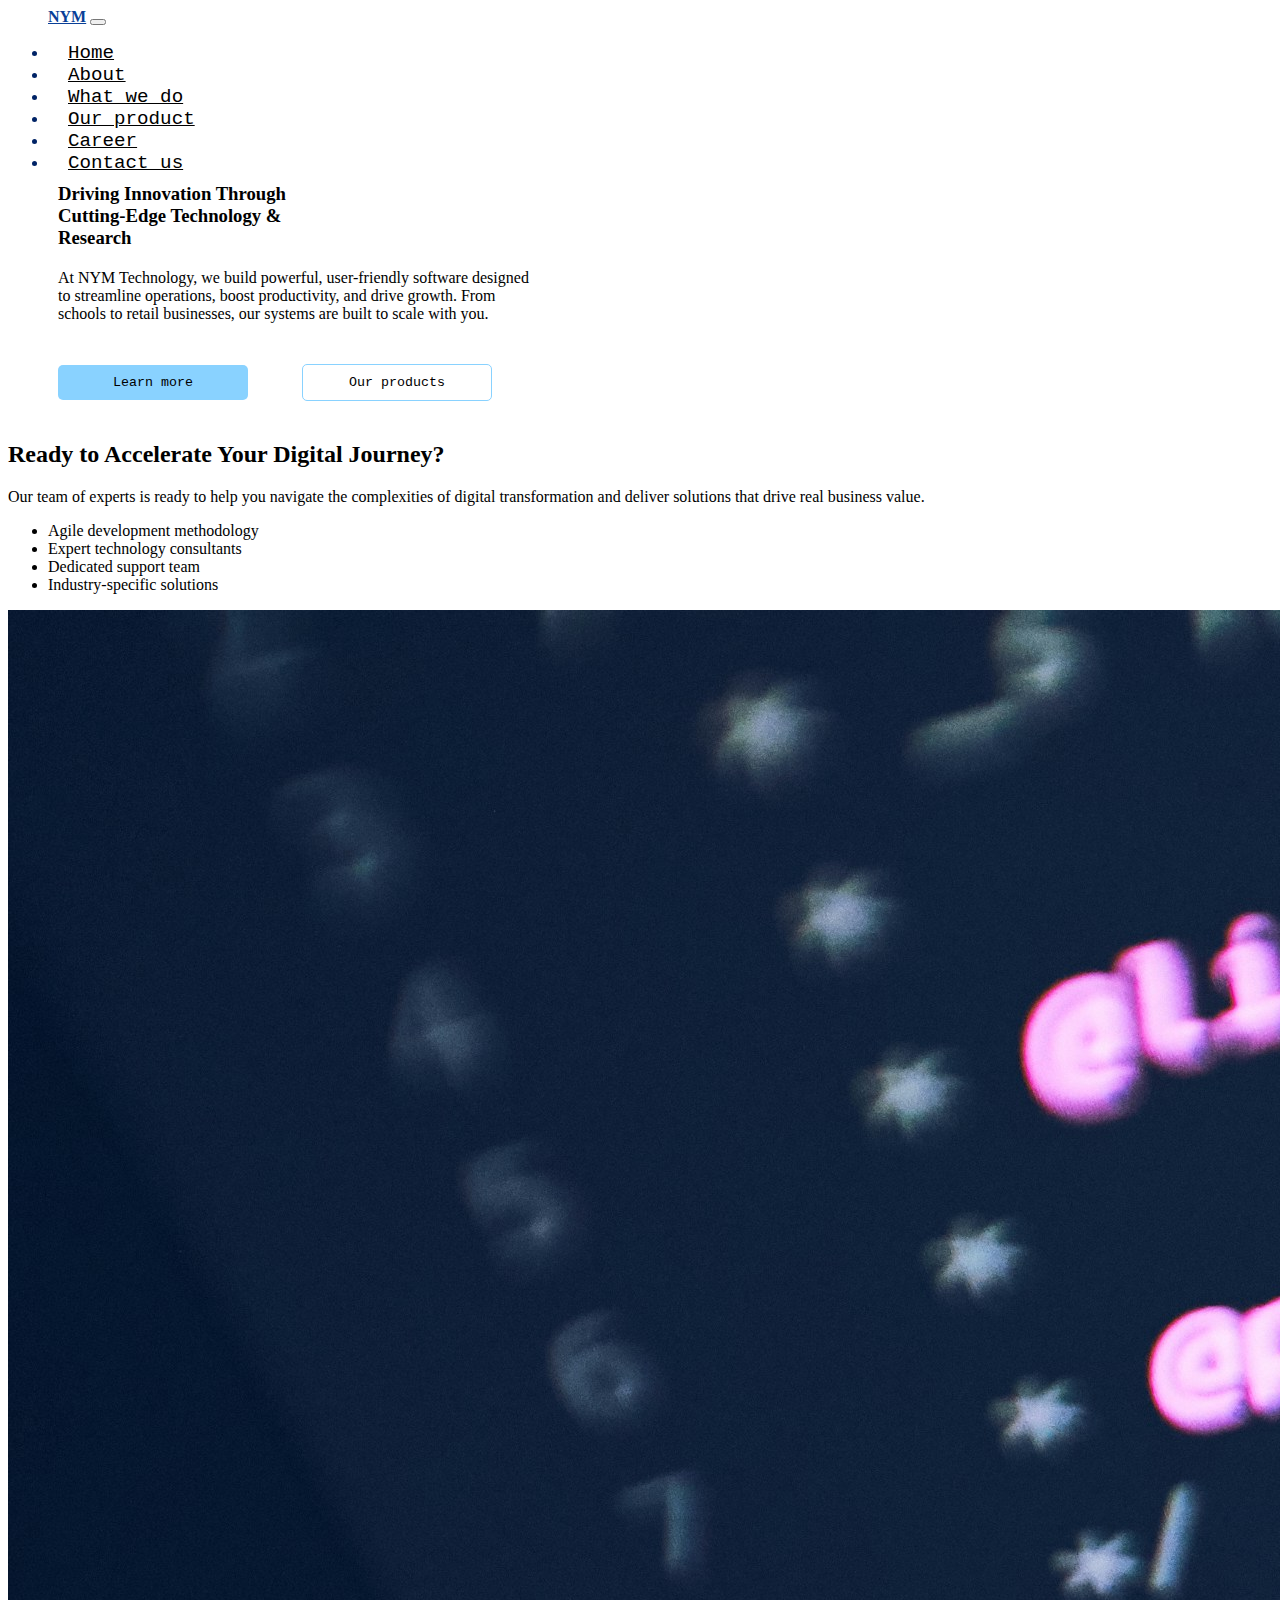
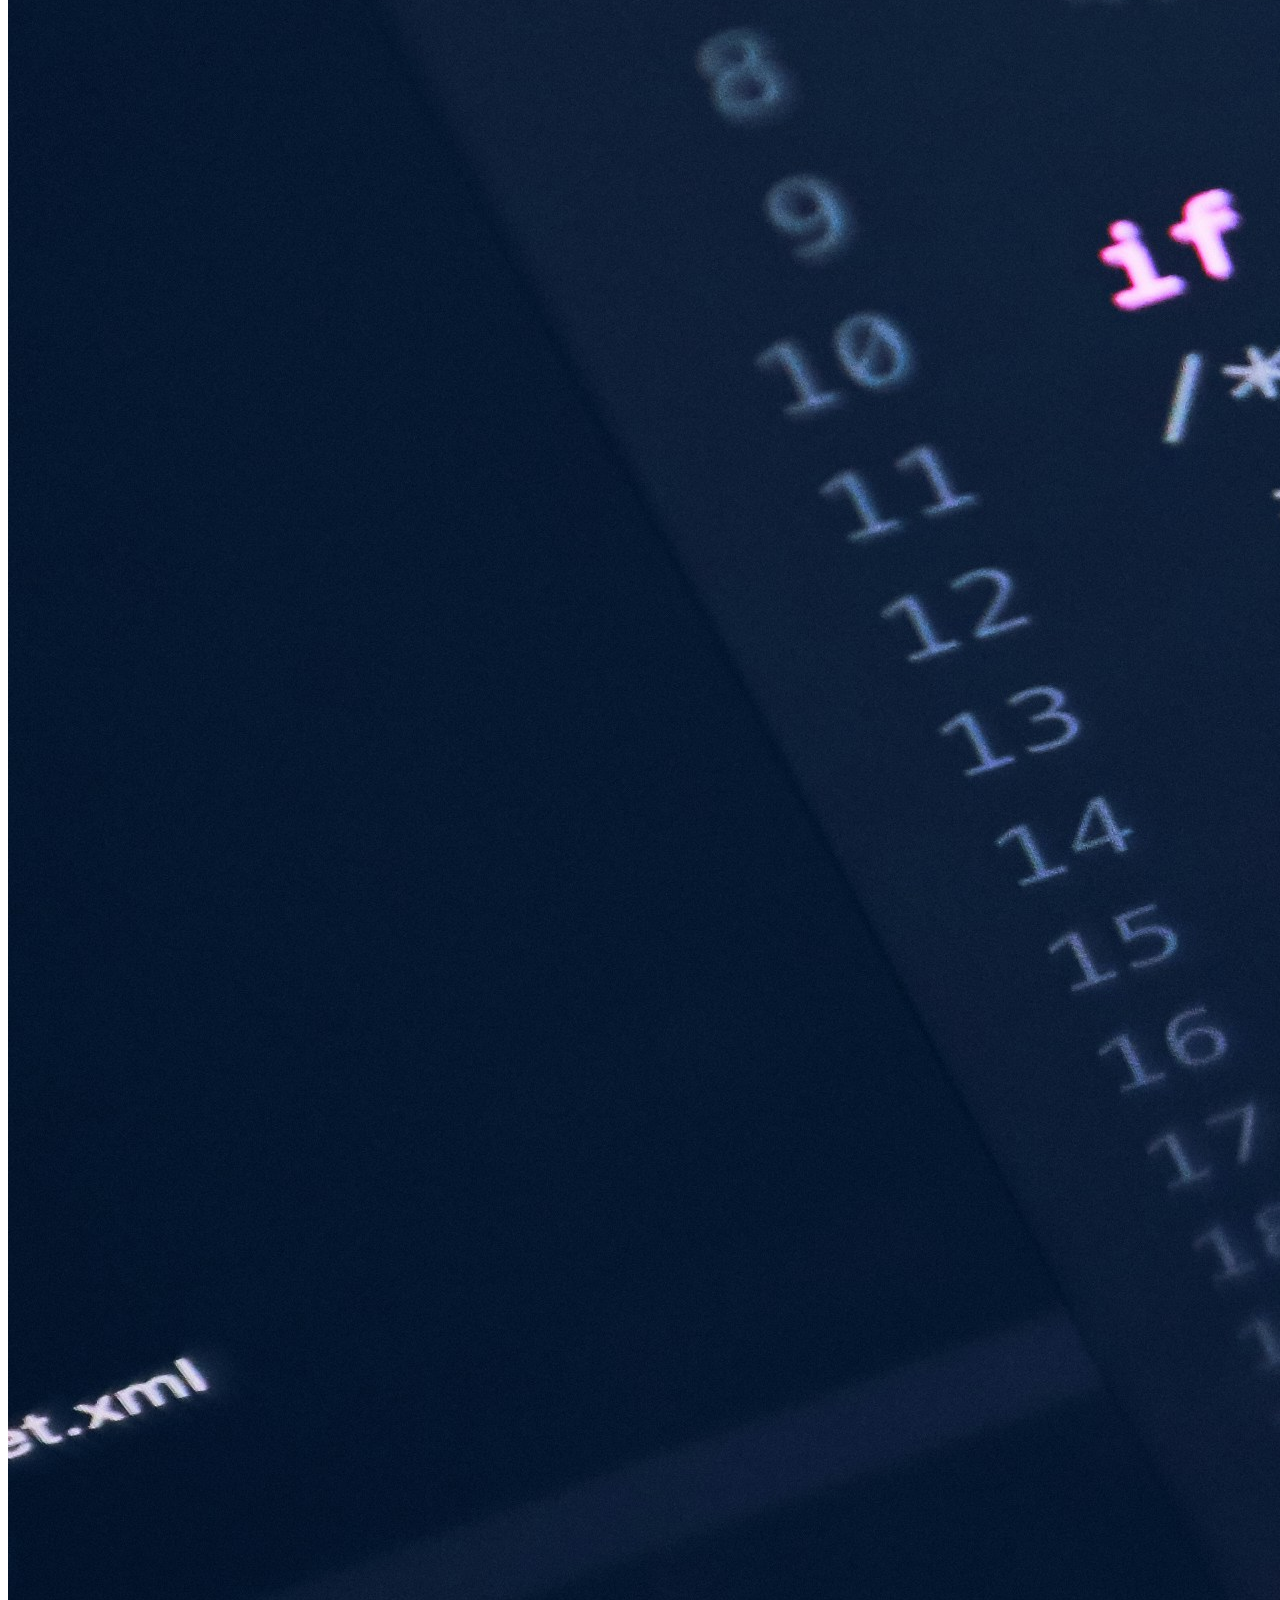
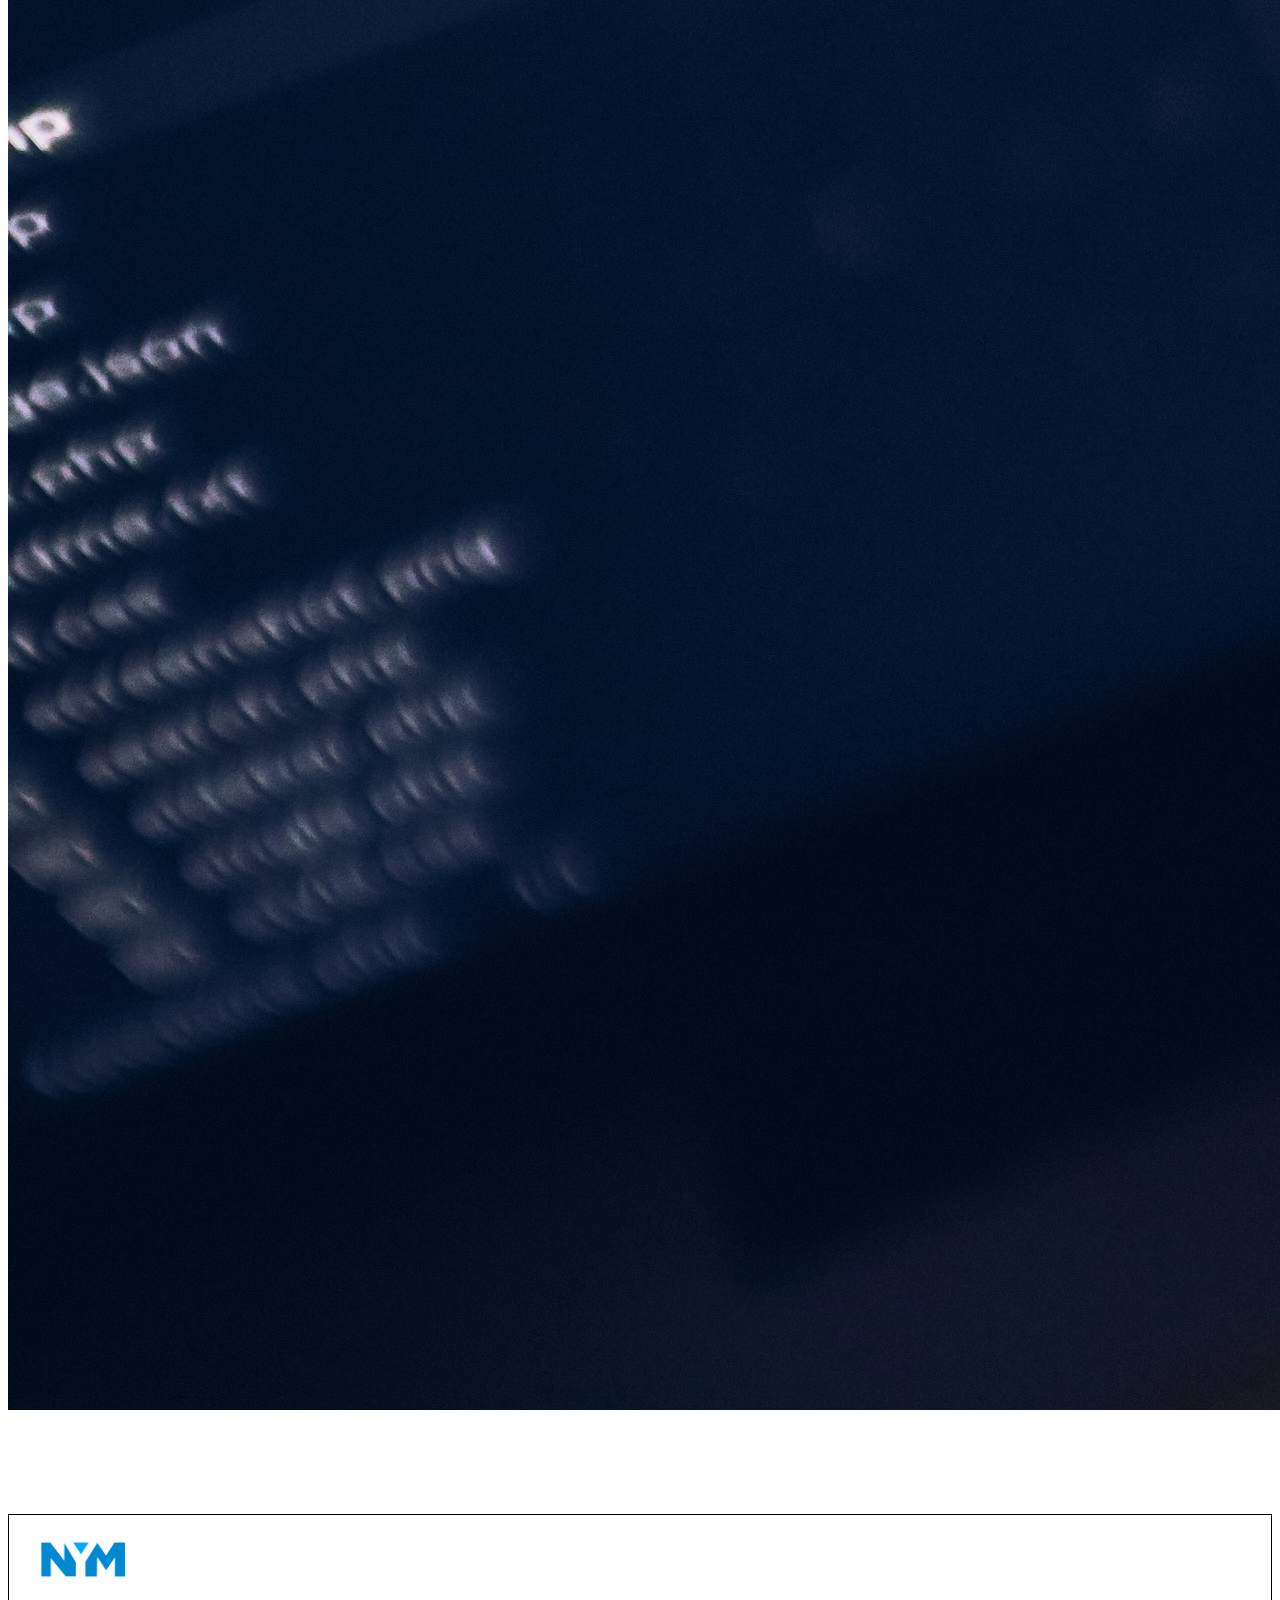
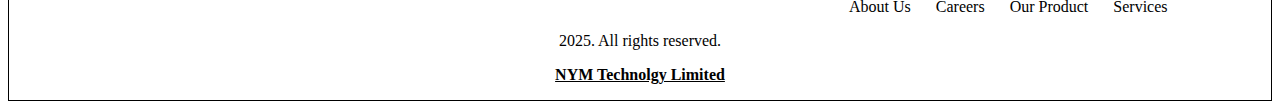
<file: index.html>
<!DOCTYPE html>
<html lang="en">
<head>
    <meta charset="UTF-8">
    <meta name="viewport" content="width=device-width, initial-scale=1.0">
    <title>Document</title>
    <link href="https://cdn.jsdelivr.net/npm/bootstrap@5.3.8/dist/css/bootstrap.min.css" rel="stylesheet" integrity="sha384-sRIl4kxILFvY47J16cr9ZwB07vP4J8+LH7qKQnuqkuIAvNWLzeN8tE5YBujZqJLB" crossorigin="anonymous">
    <link rel="stylesheet" href="style.css">
    
</head>
<body>
    
    <nav class="navbar navbar-expand-lg navbar-dark custom-nav" >
  <div class="container-fluid">
    <a class="navbar-brand" href="#" style="color: #093f97;"><strong>NYM</strong></a>
    <button class="navbar-toggler" type="button" data-bs-toggle="collapse" data-bs-target="#nav">
      <span class="navbar-toggler-icon"></span>
    </button>

 

    <div class="collapse navbar-collapse" id="nav">
      <ul class="navbar-nav ms-auto">
        <li class="nav-item"><a class="nav-link" href="index.html">Home</a></li>
        <li class="nav-item"><a class="nav-link" href="about.html">About</a></li>
        <li class="nav-item"><a class="nav-link" href="#">What we do</a></li>
        <li class="nav-item"><a class="nav-link" href="product.html">Our product</a></li>
        <li class="nav-item"><a class="nav-link" href="#">Career</a></li>
        <li class="nav-item"><a class="nav-link" href="#">Contact us</a></li>
        
      </ul>
    </div>
  </div>
</nav>

<h3 class="custom-hero">
    Driving Innovation Through<br>
    Cutting-Edge Technology & <br> Research
</h3>

<p class="custom-hero2">
    At NYM Technology, we build powerful, user-friendly software designed <br>
    to streamline operations, boost productivity, and drive growth. From<br>
   schools to retail businesses, our systems are built to scale with you.
</p>

<button class="custom-btn2">
    Learn more
</button>

<button class="custom-btn3">
    Our products
</button>

<div id="carouselExampleAutoplaying" class="carousel slide" data-bs-ride="carousel">
  <div class="carousel-inner">
    <div class="carousel-item active">
      <img src="altumcode-PNbDkQ2DDgM-unsplash.jpg" class="img-fluid" alt="...">
    </div>
    <div class="carousel-item">
      <img src="kevin-ku-w7ZyuGYNpRQ-unsplash.jpg" class="img-fluid" alt="...">
    </div>
    <div class="carousel-item">
     <img src="niclas-illg-FJ5e_2f96h4-unsplash.jpg" class="img-fluid" alt="...">
    </div>
  </div>
 
</div>


<section class="digital-journey">
  <div class="journey-container">
    
    <div class="journey-text">
      <h2>Ready to Accelerate Your Digital Journey?</h2>

      <p>
        Our team of experts is ready to help you navigate the complexities of 
        digital transformation and deliver solutions that drive real business value.
      </p>

      <ul class="journey-list">
        <li>Agile development methodology</li>
        <li>Expert technology consultants</li>
        <li>Dedicated support team</li>
        <li>Industry-specific solutions</li>
      </ul>
    </div>

    <div class="journey-image">
      <img src="luca-bravo-XJXWbfSo2f0-unsplash.jpg" alt="">
    </div>

  </div>
</section>



<footer style="border: 1px solid black; margin-top: 100px; color: black;">
    <img src="nym.d83cc42e0a8824f70dbf.png" alt="" style="width: 7%; height: 7%; margin-left: 30px; margin-top: 25px;">

    <ul style="display: flex; text-align: center; gap: 25px; list-style: none; margin-left: 800px; ">
        <li>About Us</li>
        <li>Careers</li>
        <li>Our Product</li>
        <li>Services</li>
    </ul>

    <p style="text-align: center; margin-bottom: 5px; font-family: 'Times New Roman';">2025. All rights reserved.</p>

<p style="font-family: times new roman; text-align: center; text-decoration: underline;"><strong>
    NYM Technolgy Limited
</strong></p>

</footer>
    
     
<script src="https://cdn.jsdelivr.net/npm/bootstrap@5.3.2/dist/js/bootstrap.bundle.min.js"></script>
</body>
</html>
</file>
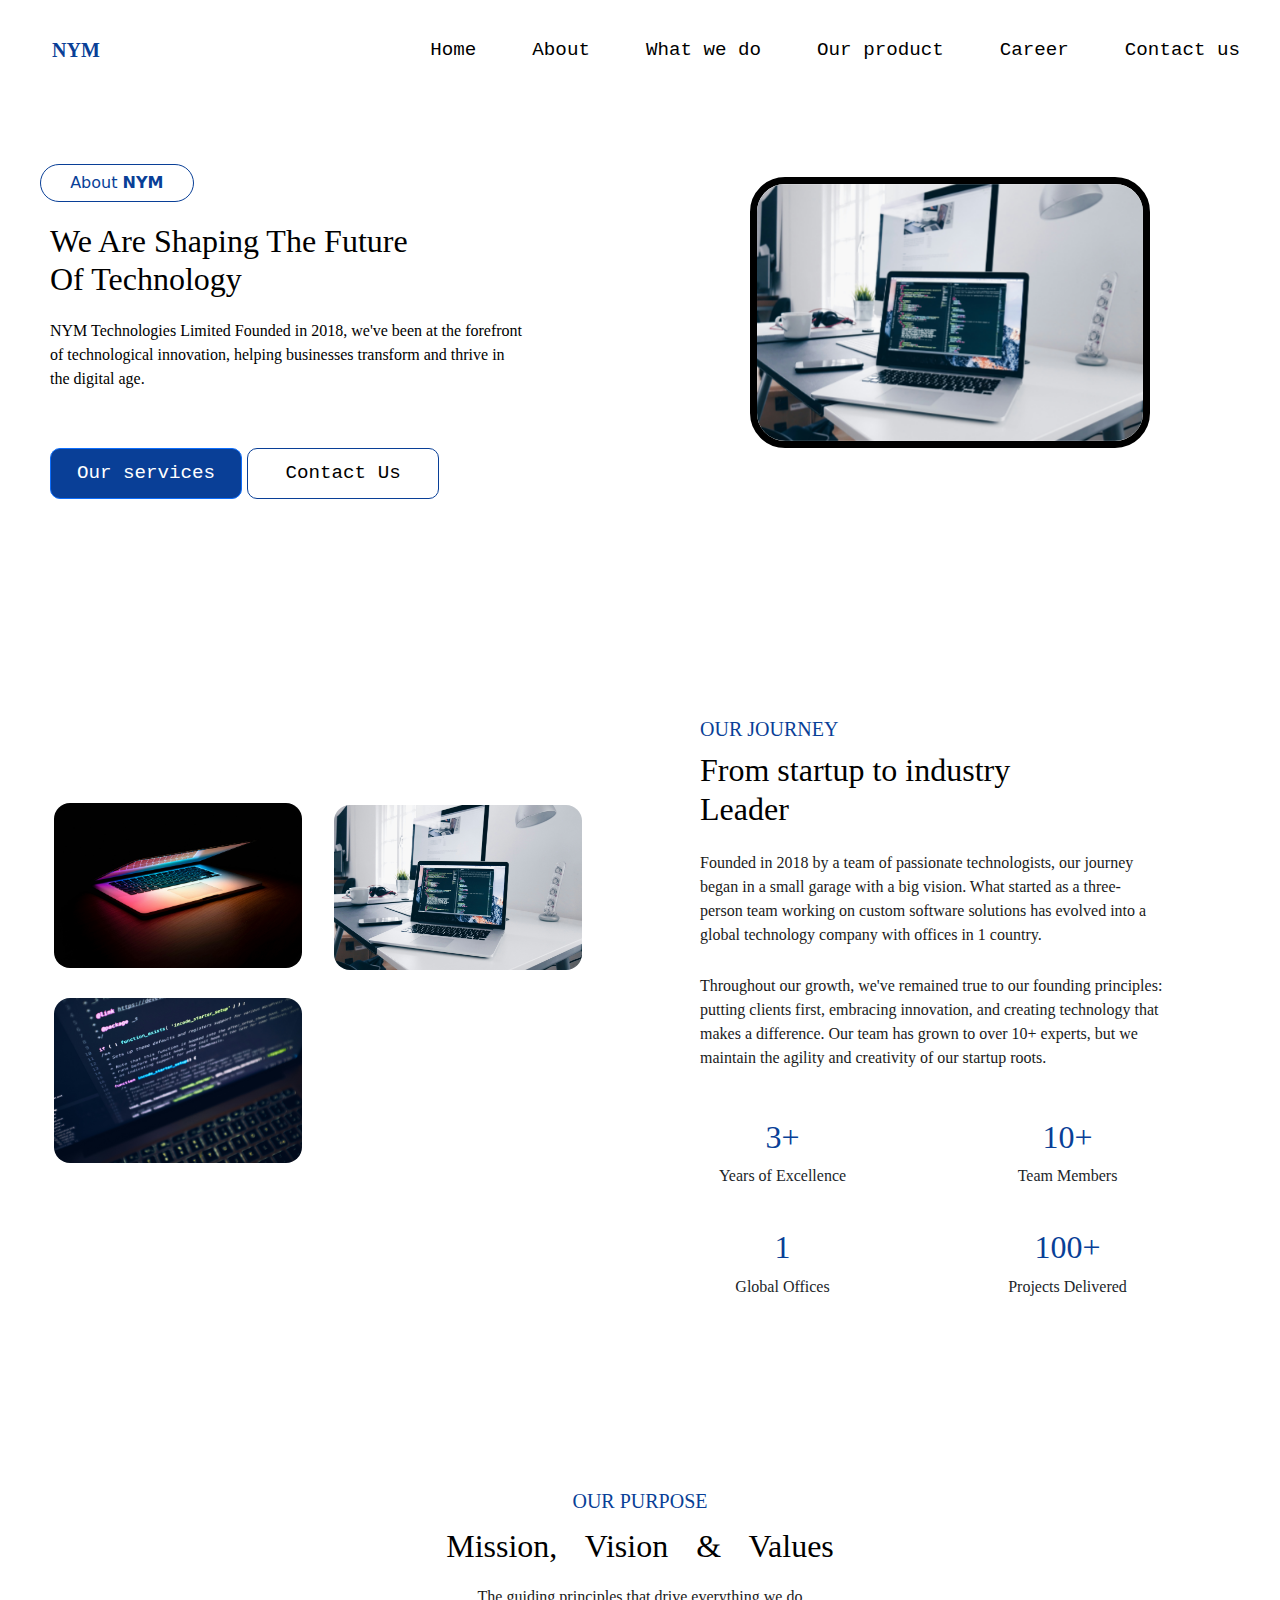
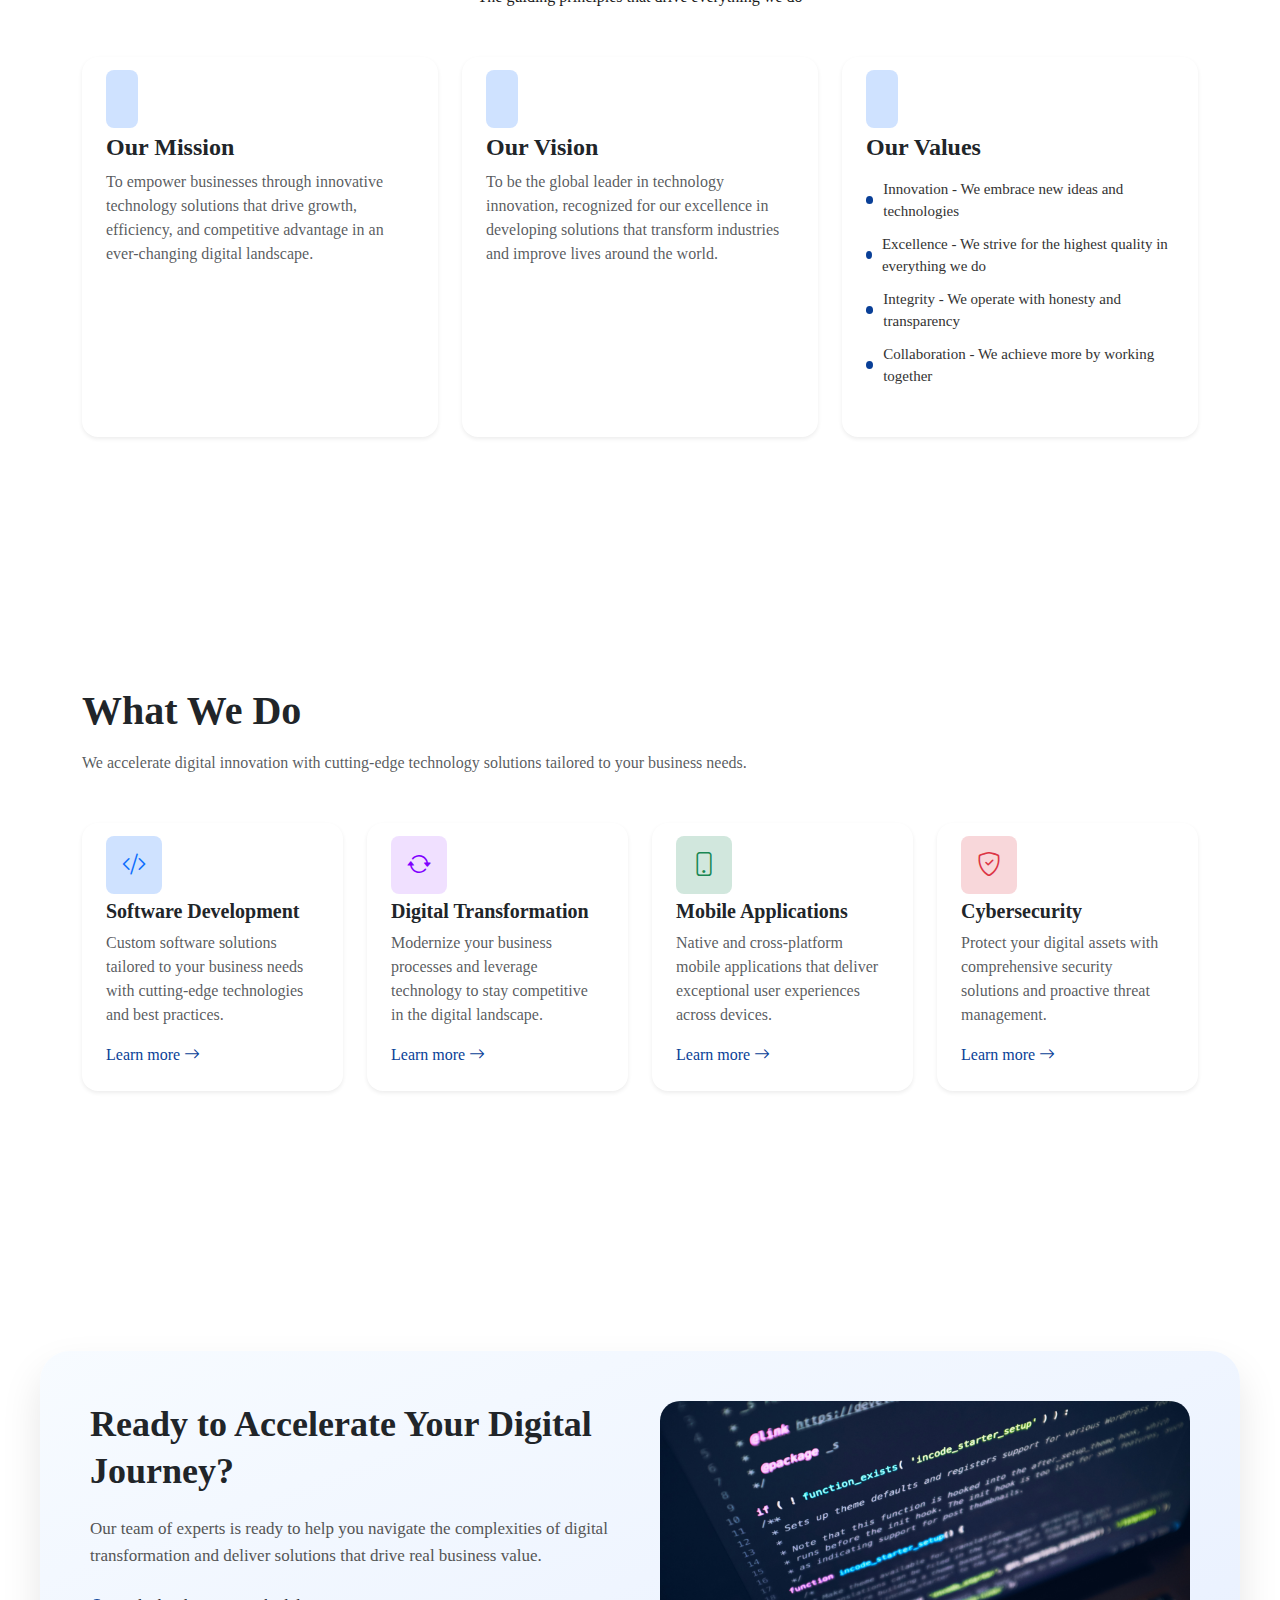
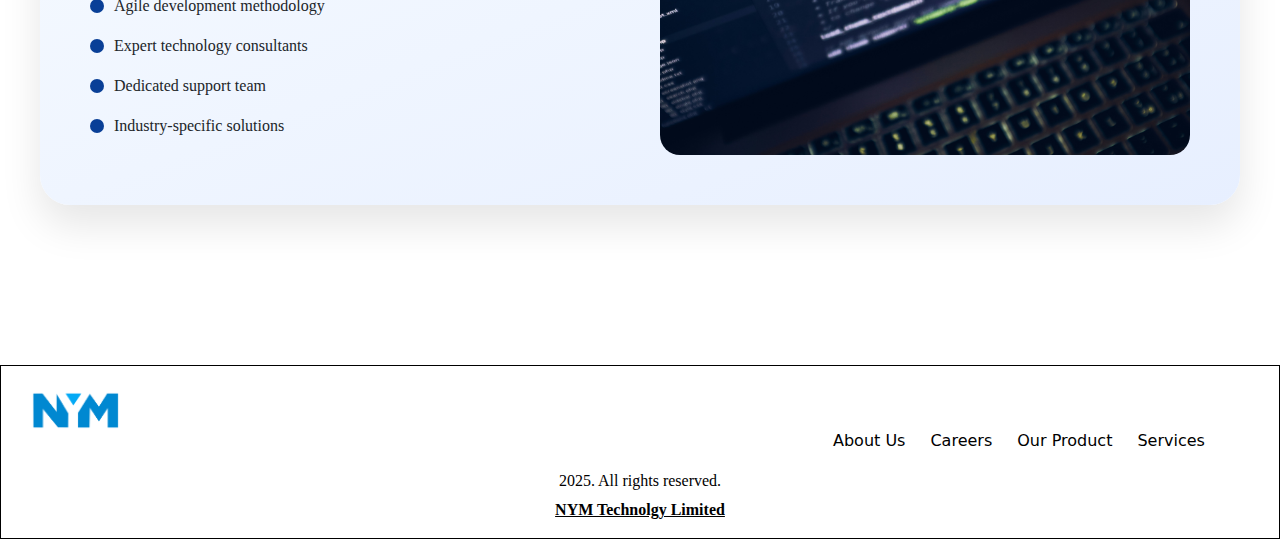
<file: about.html>
<!DOCTYPE html>
<html lang="en">
<head>
    <meta charset="UTF-8">
    <meta name="viewport" content="width=device-width, initial-scale=1.0">
    <title>Document</title>
    <link rel="stylesheet" href="about.css">
</head>
<body>
    <link href="https://cdn.jsdelivr.net/npm/bootstrap@5.3.8/dist/css/bootstrap.min.css" rel="stylesheet" integrity="sha384-sRIl4kxILFvY47J16cr9ZwB07vP4J8+LH7qKQnuqkuIAvNWLzeN8tE5YBujZqJLB" crossorigin="anonymous">
   
    <nav class="navbar navbar-expand-lg navbar-dark custom-nav" >
  <div class="container-fluid">
    <a class="navbar-brand" href="#" style="color: #093f97;"><strong>NYM</strong></a>
    <button class="navbar-toggler" type="button" data-bs-toggle="collapse" data-bs-target="#nav">
      <span class="navbar-toggler-icon"></span>
    </button>

 

    <div class="collapse navbar-collapse" id="nav">
      <ul class="navbar-nav ms-auto">
        <li class="nav-item"><a class="nav-link" href="index.html">Home</a></li>
        <li class="nav-item"><a class="nav-link" href="about.html">About</a></li>
        <li class="nav-item"><a class="nav-link" href="#">What we do</a></li>
        <li class="nav-item"><a class="nav-link" href="product.html">Our product</a></li>
        <li class="nav-item"><a class="nav-link" href="#">Career</a></li>
        <li class="nav-item"><a class="nav-link" href="#">Contact us</a></li>
        
      </ul>
    </div>
  </div>
</nav>
    <button class="custom-btn4" style="color: #093f97;">
    About <strong>NYM</strong> 
</button>

<h2 class="hero3">
    We Are Shaping The Future <br>
    Of Technology
</h2>

<p class="custom-hero4">
    NYM Technologies Limited Founded in 2018, we've been at the forefront <br>
   of technological innovation, helping businesses transform and thrive in<br>
  the digital age.
</p>

<div id="carouselExampleAutoplaying" class="carousel slide" data-bs-ride="carousel">
  <div class="carousel-inner">
    <div class="carousel-item active">
      <img src="christopher-gower-m_HRfLhgABo-unsplash.jpg" class="img-fluid" alt="...">
    </div>
    <div class="carousel-item">
      <img src="joshua-reddekopp-SyYmXSDnJ54-unsplash.jpg" class="img-fluid" alt="...">
    </div>
    <div class="carousel-item">
     <img src="luca-bravo-XJXWbfSo2f0-unsplash.jpg" class="img-fluid" alt="...">
    </div>
  </div>
 
</div>


<button type="button" class="btn btn-primary btn-sm" style="margin-left: 50px; margin-bottom: 2500px; padding: 10px; border-radius: 10px; width: 15%; font-family: monospace; background-color: #093f97; font-size: 1.2rem;">Our services</button>
<button type="button" class="btn btn-secondary btn-sm" style="margin-bottom: 2500px; padding: 10px; border-radius: 10px; width: 15%; background-color: white; border:1px solid #093f97; color: black; font-family: monospace; font-size: 1.2rem;">Contact Us</button>


<img src="joshua-reddekopp-SyYmXSDnJ54-unsplash.jpg" class="img-thumbnail" alt="..." style="border: none; border-radius: 20px; height: 10%; width: 20%; margin-left: 50px; display: block !important; margin-top: -2200px;">
<img src="christopher-gower-m_HRfLhgABo-unsplash.jpg" class="img-thumbnail" alt="..." style="border: none; border-radius: 20px; height: 10%; width: 20%; margin-left: 330px; display: block !important; margin-top: -171px;">
<img src="luca-bravo-XJXWbfSo2f0-unsplash.jpg" class="img-thumbnail" alt="..." style="border: none; border-radius: 20px; height: 10%; width: 20%; margin-left: 50px; display: block !important; margin-top: 20px ;" >

<h5 class="hero4" style="color: #093f97; font-family: 'Times New Roman', Times, serif; margin-left: 700px; margin-top: -450px;">OUR JOURNEY</h5>

<h2 class="hero5" style="color: black; font-family: 'Times New Roman', Times, serif; margin-left: 700px; margin-top: 10px;">
   From startup to industry<br>
    Leader
</h2>


<p class="custom-hero5" style="color: rgb(26, 26, 26); font-family: 'Times New Roman', Times, serif; margin-left: 700px; margin-top: 23px;">
   Founded in 2018 by a team of passionate technologists, our journey <br>
    began in a small garage with a big vision. What started as a three- <br>
    person team working on custom software solutions has evolved into a <br>
    global technology company with offices in 1 country.
 </p>   


 <p class="custom-hero6" style="color: rgb(26, 26, 26); font-family: 'Times New Roman', Times, serif; margin-left: 700px; margin-top: 27px;">
  Throughout our growth, we've remained true to our founding principles: <br>
    putting clients first, embracing innovation, and creating technology that <br>
    makes a difference. Our team has grown to over 10+ experts, but we <br>
    maintain the agility and creativity of our startup roots.
 </p>   


<div class="container text-center my-5" style="font-family: 'Times New Roman', Times, serif; margin-left: 640px;" >
  <div class="row">

    <script>
let count = 0;
const target = 12;
const speed = 250;
const interval = setInterval(() => {
  count++; 
    document.getElementById('years').innerText = count + '+';
    if (count >= target) {
      clearInterval(interval);
    };
}, speed);
    </script>
   
    <div class="col-md-3 mb-4">
      <h2 id="years" style="color: #093f97;">12+</h2>
      <p>Years of Excellence</p>
    </div>

   
    <div class="col-md-3 mb-4">
      <h2 style="color: #093f97;">10+</h2>
      <p>Team Members</p>
    </div>
  </div>

  <div class="row">
   
    <div class="col-md-3 mb-4">
      <h2 style="color: #093f97;">1</h2>
      <p>Global Offices</p>
    </div>

   
    <div class="col-md-3 mb-4">
      <h2 style="color: #093f97;">100+</h2>
      <p>Projects Delivered</p>
    </div>
  </div>
</div>

<h5 class="hero4" style="color: #093f97; font-family: 'Times New Roman', Times, serif; text-align: center; margin-top: 150px;">OUR PURPOSE</h5>

<h2 class="hero6" style="color: black; font-family: 'Times New Roman', Times, serif; text-align: center; margin-top: 14px; word-spacing: 20px;">
   Mission, Vision & Values
</h2>

<p class="custom-hero7" style="color: rgb(26, 26, 26); font-family: 'Times New Roman', Times, serif; text-align: center; margin-top: 20px;">
    The guiding principles that drive everything we do
</p>


<div class="container my-5">
  <div class="row g-4">

    
    <div class="col-md-4">
      <div class="custom-card p-4 shadow-sm rounded-4 position-relative">

        
        <div class="icon-box mb-3">
          <span class="icon bg-primary-subtle text-primary p-3 rounded-3 fs-4"></span>
        </div>

        <h4 class="fw-bold">Our Mission</h4>

        <p class="mt-2 text-muted">
          To empower businesses through innovative technology solutions that drive
          growth, efficiency, and competitive advantage in an ever-changing digital
          landscape.
        </p>

       

        
        

      </div>
    </div>

    <div class="col-md-4">
      <div class="custom-card p-4 shadow-sm rounded-4 position-relative">

        <div class="icon-box mb-3">
          <span class="icon bg-primary-subtle text-primary p-3 rounded-3 fs-4"></span>
        </div>

        <h4 class="fw-bold">Our Vision</h4>

        <p class="mt-2 text-muted">
          To be the global leader in technology innovation, recognized for our excellence
          in developing solutions that transform industries and improve lives around the world.
        </p>

       

      </div>
    </div>

    
    <div class="col-md-4">
      <div class="custom-card p-4 shadow-sm rounded-4 position-relative">

        <div class="icon-box mb-3">
          <span class="icon bg-primary-subtle text-primary p-3 rounded-3 fs-4"></span>
        </div>

        <h4 class="fw-bold">Our Values</h4>

        <ul class="mt-3 custom-list">
          <li><span class="dot"></span> Innovation - We embrace new ideas and technologies</li>
          <li><span class="dot"></span> Excellence - We strive for the highest quality in everything we do</li>
          <li><span class="dot"></span> Integrity - We operate with honesty and transparency</li>
          <li><span class="dot"></span> Collaboration - We achieve more by working together</li>
        </ul>

       

      </div>
    </div>

  </div>
</div>


<link href="https://cdn.jsdelivr.net/npm/bootstrap@5.3.0/dist/css/bootstrap.min.css" rel="stylesheet">
<link href="https://cdn.jsdelivr.net/npm/bootstrap-icons@1.11.1/font/bootstrap-icons.css" rel="stylesheet">

<div class="container" style="font-family: 'Times New Roman'; margin-top: 250px;">
  <h1 class="fw-bold mb-3">What We Do</h1>
  <p class="text-muted mb-5">
    We accelerate digital innovation with cutting-edge technology solutions tailored to your business needs.
  </p>

  <div class="row g-4">

   
    <div class="col-md-3">
      <div class="service-card p-4 shadow-sm rounded-4">
        <div class="icon-box mb-3">
          <span class="icon bg-primary-subtle text-primary p-3 rounded-3 fs-4">
            <i class="bi bi-code-slash"></i>
          </span>
        </div>

        <h5 class="fw-bold">Software Development</h5>
        <p class="text-muted mt-2">
          Custom software solutions tailored to your business needs with cutting-edge technologies and best practices.
        </p>

        <a href="#" class="learn-link">Learn more <i class="bi bi-arrow-right"></i></a>
      </div>
    </div>

    
    <div class="col-md-3">
      <div class="service-card p-4 shadow-sm rounded-4">
        <div class="icon-box mb-3">
          <span class="icon bg-purple-subtle text-purple p-3 rounded-3 fs-4">
            <i class="bi bi-arrow-repeat"></i>
          </span>
        </div>

        <h5 class="fw-bold">Digital Transformation</h5>
        <p class="text-muted mt-2">
          Modernize your business processes and leverage technology to stay competitive in the digital landscape.
        </p>

        <a href="#" class="learn-link">Learn more <i class="bi bi-arrow-right"></i></a>
      </div>
    </div>

   
    <div class="col-md-3">
      <div class="service-card p-4 shadow-sm rounded-4">
        <div class="icon-box mb-3">
          <span class="icon bg-success-subtle text-success p-3 rounded-3 fs-4">
            <i class="bi bi-phone"></i>
          </span>
        </div>

        <h5 class="fw-bold">Mobile Applications</h5>
        <p class="text-muted mt-2">
          Native and cross-platform mobile applications that deliver exceptional user experiences across devices.
        </p>

        <a href="#" class="learn-link">Learn more <i class="bi bi-arrow-right"></i></a>
      </div>
    </div>

    
    <div class="col-md-3">
      <div class="service-card p-4 shadow-sm rounded-4">
        <div class="icon-box mb-3">
          <span class="icon bg-danger-subtle text-danger p-3 rounded-3 fs-4">
            <i class="bi bi-shield-check"></i>
          </span>
        </div>

        <h5 class="fw-bold">Cybersecurity</h5>
        <p class="text-muted mt-2">
          Protect your digital assets with comprehensive security solutions and proactive threat management.
        </p>

        <a href="#" class="learn-link">Learn more <i class="bi bi-arrow-right"></i></a>
      </div>
    </div>

  </div>
</div>

<section class="digital-journey">
  <div class="journey-container">
    
    <div class="journey-text">
      <h2>Ready to Accelerate Your Digital Journey?</h2>

      <p>
        Our team of experts is ready to help you navigate the complexities of 
        digital transformation and deliver solutions that drive real business value.
      </p>

      <ul class="journey-list">
        <li>Agile development methodology</li>
        <li>Expert technology consultants</li>
        <li>Dedicated support team</li>
        <li>Industry-specific solutions</li>
      </ul>
    </div>

    <div class="journey-image">
      <img src="luca-bravo-XJXWbfSo2f0-unsplash.jpg" alt="">
    </div>

  </div>
</section>


<footer style="border: 1px solid black; margin-top: 100px; color: black;">
    <img src="nym.d83cc42e0a8824f70dbf.png" alt="" style="width: 7%; height: 7%; margin-left: 30px; margin-top: 25px;">

    <ul style="display: flex; text-align: center; gap: 25px; list-style: none; margin-left: 800px; ">
        <li>About Us</li>
        <li>Careers</li>
        <li>Our Product</li>
        <li>Services</li>
    </ul>

    <p style="text-align: center; margin-bottom: 5px; font-family: 'Times New Roman';">2025. All rights reserved.</p>

<p style="font-family: times new roman; text-align: center; text-decoration: underline;"><strong>
    NYM Technolgy Limited
</strong></p>

</footer>



 <script src="https://cdn.jsdelivr.net/npm/bootstrap@5.3.2/dist/js/bootstrap.bundle.min.js"></script>
</body>
</html>
</file>
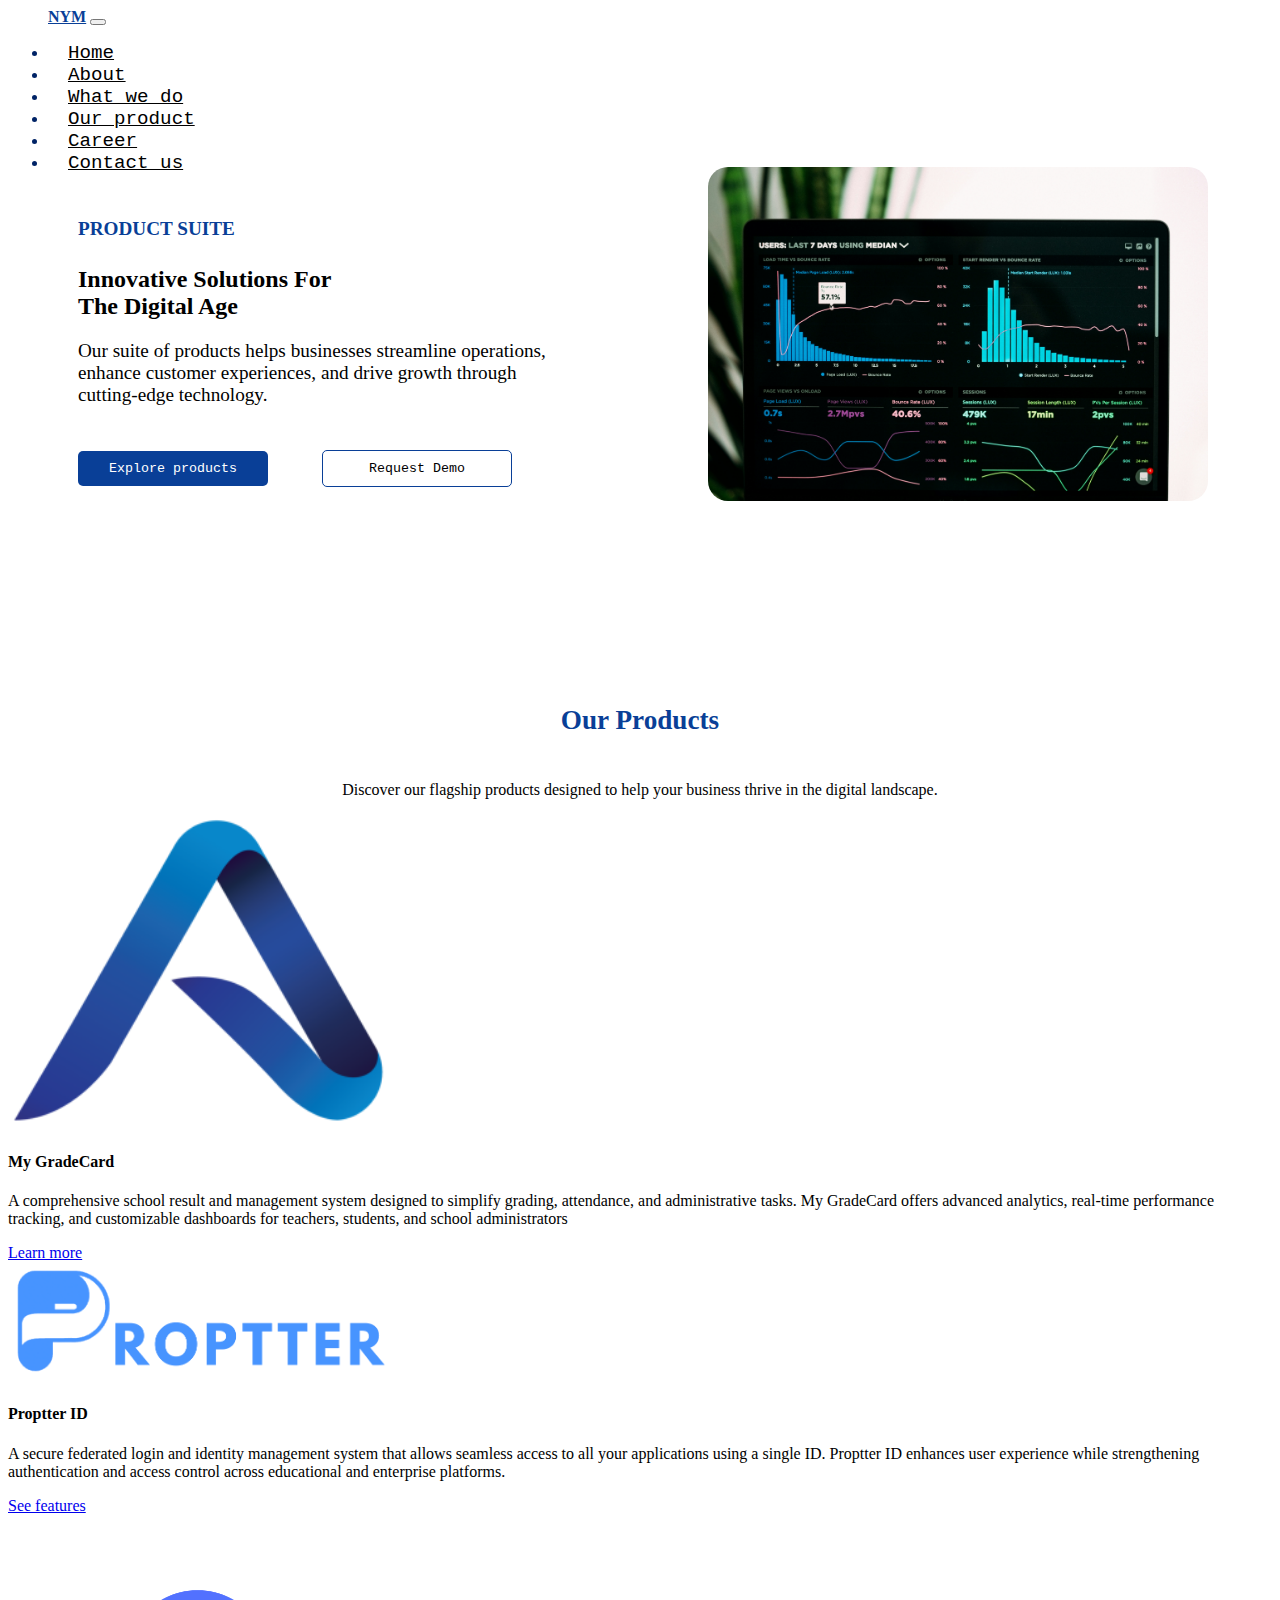
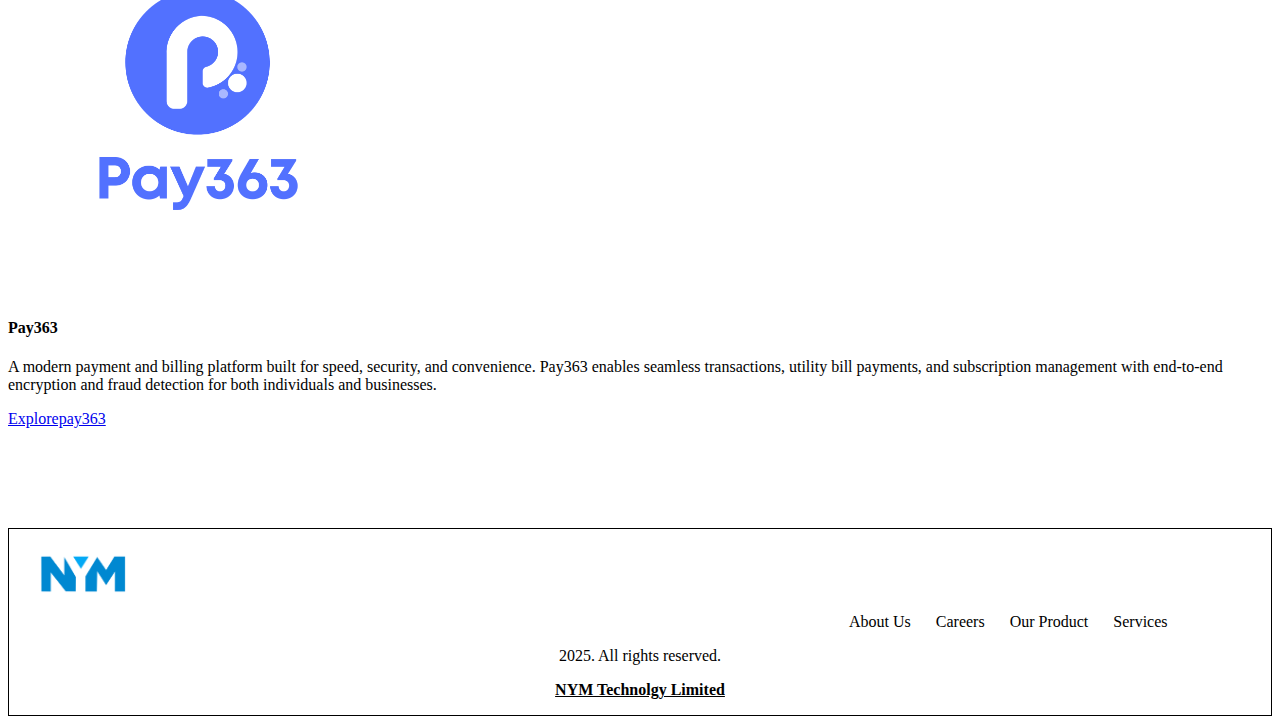
<file: product.html>
<!DOCTYPE html>
<html lang="en">
<head>
    <meta charset="UTF-8">
    <meta name="viewport" content="width=device-width, initial-scale=1.0">
    <title>Document</title>
    <link href="https://cdn.jsdelivr.net/npm/bootstrap@5.3.8/dist/css/bootstrap.min.css" rel="stylesheet" integrity="sha384-sRIl4kxILFvY47J16cr9ZwB07vP4J8+LH7qKQnuqkuIAvNWLzeN8tE5YBujZqJLB" crossorigin="anonymous">
    <link rel="stylesheet" href="product.css">
</head>
<body>
      <nav class="navbar navbar-expand-lg navbar-dark custom-nav" >
  <div class="container-fluid">
    <a class="navbar-brand" href="#" style="color: #093f97;"><strong>NYM</strong></a>
    <button class="navbar-toggler" type="button" data-bs-toggle="collapse" data-bs-target="#nav">
      <span class="navbar-toggler-icon"></span>
    </button>

 

    <div class="collapse navbar-collapse" id="nav">
      <ul class="navbar-nav ms-auto">
        <li class="nav-item"><a class="nav-link" href="index.html">Home</a></li>
        <li class="nav-item"><a class="nav-link" href="about.html">About</a></li>
        <li class="nav-item"><a class="nav-link" href="#">What we do</a></li>
        <li class="nav-item"><a class="nav-link" href="product.html">Our product</a></li>
        <li class="nav-item"><a class="nav-link" href="#">Career</a></li>
        <li class="nav-item"><a class="nav-link" href="#">Contact us</a></li>
        
      </ul>
    </div>
  </div>
</nav>

 <h4 class="hero15" style="color: #093f97; font-family: 'Times New Roman'; margin-left: 70px; margin-top: 110px; font-size: 1.2rem;">PRODUCT SUITE</h4>

  <div class="journey-text1" style="margin-left: 70px; margin-top: 20px; font-family: 'Times New Roman';">
      <h2>Innovative Solutions For <br>
        The Digital Age 
      </h2>

      </div>


      <div style="margin-left: 70px; font-family: 'Times New Roman'; margin-top: 20px; font-size: 1.2rem;">
        <p>Our suite of products helps businesses streamline operations, <br>
        enhance customer experiences, and drive growth through <br>
    cutting-edge technology.</p>
      </div>

      <button class="custom-btn10">
   Explore products
</button>

<button class="custom-btn12">
   Request Demo
</button>


<img src="luke-chesser-JKUTrJ4vK00-unsplash.jpg" class="img-thumbnail" alt="..." style="border: none; border-radius: 20px; max-height: 400px; max-width: 500px; margin-left: 700px;  margin-top: -350px ;" >


<h5 class="hero14" style="color: #093f97; font-family: 'Times New Roman', Times, serif; text-align: center; margin-top: 200px; font-size: 1.7rem;">Our Products</h5>

<p style="color: black; font-family: 'Times New Roman', Times, serif; text-align: center; margin-left: 300px; margin-right: 300px; font-size: 1rem;">
        Discover our flagship products designed to help your business thrive in the digital landscape.
      </p>



      <div class="container my-5" style="font-family: 'Times New Roman';">
  <div class="row g-4">

    
    <div class="col-md-4">
      <div class="custom-card p-4 shadow-sm rounded-4 position-relative">

        
        <div class="icon-box mb-3">
          <img src="mygradecard.39c92e3e66f499398470.png" alt="" style="width: 30%; height: 20%;">
        </div>

        <h4 class="fw-bold">My GradeCard</h4>

        <p class="mt-2 text-muted">
         A comprehensive school result and management system designed to simplify grading, attendance, and administrative tasks. My GradeCard offers advanced analytics, real-time performance tracking, and customizable dashboards for teachers, students, and school administrators
        </p>

       

        <a href="#" class="learn-link">Learn more <i class="bi bi-arrow-right"></i></a>
        

      </div>
    </div>

    <div class="col-md-4">
      <div class="custom-card p-4 shadow-sm rounded-4 position-relative">

        <div class="icon-box mb-3">
          <img src="proptter.7c4a01498338a9150a1e.png" alt="" style="width: 30%; height: 70% !important;">
        </div>

        <h4 class="fw-bold">Proptter ID</h4>

        <p class="mt-2 text-muted">
          A secure federated login and identity management system that allows seamless access to all your applications using a single ID. Proptter ID enhances user experience while strengthening authentication and access control across educational and enterprise platforms.
        </p>

       <a href="#" class="learn-link">See features <i class="bi bi-arrow-right"></i></a>

      </div>
    </div>

    
    <div class="col-md-4">
      <div class="custom-card p-4 shadow-sm rounded-4 position-relative">

        <div class="icon-box mb-3">
          <img src="pay363.d8a4af477e87d2960d65.png" alt="" style="height: 20%; width: 30%;">
        </div>

        <h4 class="fw-bold">Pay363</h4>

         <p class="mt-2 text-muted">
         A modern payment and billing platform built for speed, security, and convenience. Pay363 enables seamless transactions, utility bill payments, and subscription management with end-to-end encryption and fraud detection for both individuals and businesses.
        </p>

        <a href="#" class="learn-link">Explorepay363<i class="bi bi-arrow-right"></i></a>

    
      </div>    
    </div>  


  </div>

  </div>    


  <footer style="border: 1px solid black; margin-top: 100px; color: black;">
    <img src="nym.d83cc42e0a8824f70dbf.png" alt="" style="width: 7%; height: 7%; margin-left: 30px; margin-top: 25px;">

    <ul style="display: flex; text-align: center; gap: 25px; list-style: none; margin-left: 800px; ">
        <li>About Us</li>
        <li>Careers</li>
        <li>Our Product</li>
        <li>Services</li>
    </ul>

    <p style="text-align: center; margin-bottom: 5px; font-family: 'Times New Roman';">2025. All rights reserved.</p>

<p style="font-family: times new roman; text-align: center; text-decoration: underline;"><strong>
    NYM Technolgy Limited
</strong></p>

</footer>
    
    



























<script src="https://cdn.jsdelivr.net/npm/bootstrap@5.3.2/dist/js/bootstrap.bundle.min.js"></script>
</body>
</html>
</file>
<file: style.css>
.custom-nav{
            height: 100px;
        }
.custom-nav .nav-link {
    color: #000000;
    font-family: monospace;
   font-size: 1.2rem;
    margin-left: 20px;
    margin-right: 20px;

 }
.custom-nav .nav-link:hover {
    color: #0d6e63; }

    .custom-nav .navbar-brand:hover {
    color: #0d6e63; }

    .custom-nav .navbar-brand {
    font-family: 'Times New Roman';
    color: #002366;
    margin-left: 40px;
    }
.custom-nav{
    background-color:rgb(255, 255, 255);
    color: #002366;
    }


    .custom-hero{
    font-family: 'Times New Roman';
    margin-left: 50px;
    margin-top: 75px;
    font-weight: bold;
}
.custom-hero2{
    font-family: 'Times New Roman';
    margin-left: 50px;
    margin-top: 20px;
}

.custom-btn2{
    color: rgb(0, 0, 0);
    background-color: #89D2FF;
    border-radius: 5px;
    padding: 10px;
    margin-left: 50px;
    border: none;
    width: 190px;
    margin-top: 25px;
    font-family: monospace;
}

.custom-btn3{
    color: #000000;
    background-color: #ffffff;
    border: 1px solid #89D2FF;
    border-radius: 5px;
    padding: 10px;
    margin-left: 50px;
    
    width: 190px;
    margin-top: 25px;
    font-family: monospace;
}

.custom-btn2:hover{
    background-color: #003399;
    color: white;
}

.custom-btn3:hover{
    background-color: #003399;
    color: white;
}


#carouselExampleAutoplaying{
    margin-top: -300px;
     max-width: 400px;
     max-height: 320px;
  margin-left: 800px; 
  border-radius: 15px;
  overflow: hidden;
}
</file>
<file: about.css>
body {
  overflow-x: hidden;
}

 
 
 
 .custom-btn4 {
     background-color: white;
     color: #000000;
     padding: 6px;
     width: 12%;
     height: 4%;
     margin-left: 40px;
     margin-top: 5%;
     border: 1px solid #093f97;

     font-size: 16px;
     cursor: pointer;

     border-radius: 30px;
 }

 .custom-nav {
     height: 100px;
 }

 .custom-nav .nav-link {
     color: #000000;
     font-family: monospace;
     font-size: 1.2rem;
     margin-left: 20px;
     margin-right: 20px;

 }

 .custom-nav .nav-link:hover {
     color: #0d6e63;
 }

 .custom-nav .navbar-brand:hover {
     color: #0d6e63;
 }

 .custom-nav .navbar-brand {
     font-family: 'Times New Roman';
     color: #002366;
     margin-left: 40px;
 }

 .custom-nav {
     background-color: rgb(255, 255, 255);
     color: #002366;
 }

 .hero3 {
     color: black;
     font-family: 'Times New Roman';
     margin-left: 50px;
     margin-top: 20px;
 }

 .custom-hero4 {
     color: black;
     font-family: 'Times New Roman';
     margin-left: 50px;
     margin-top: 20px;
 }


 #carouselExampleAutoplaying {
     margin-top: -230px;
     max-width: 400px;
     max-height: 400px;
     margin-left: 750px;
     border-radius: 35px;
     overflow: hidden;
     border: 7px solid #000000;
     background-color: none;
 }


 .custom-card {
  background: #ffffff;
  border-radius: 20px;
  min-height: 380px;
  font-family: times new roman;
}

.icon-box .icon {
  font-size: 22px;
}





.custom-list {
  list-style: none;
  padding: 0;
  
}

.custom-list li {
  margin-bottom: 10px;
  font-size: 15px;
  color: #333;
  display: flex;
  align-items: center;
}

.custom-list .dot {
  height: 8px;
  width: 8px;
  background: #093f97;
  border-radius: 50%;
  display: inline-block;
  margin-right: 10px;
}

.service-card {
  background: #fff;
  transition: 0.3s ease;
  border-radius: 20px;
}

.service-card:hover {
  transform: translateY(-5px);
  box-shadow: 0 8px 24px rgba(0,0,0,0.08);
}


.learn-link {
  color: #093f97;
  font-weight: 500;
  text-decoration: none;
}

.learn-link i {
  transition: 0.3s;
}

.learn-link:hover i {
  transform: translateX(4px);
}


.bg-purple-subtle {
  background: rgba(128, 0, 255, 0.12);
}

.text-purple {
  color: #8000ff;
}


.digital-journey {
  padding: 60px 20px;
  display: flex;
  justify-content: center;
  margin-top: 200px;
}

.journey-container {
  display: flex;
  align-items: center;
  gap: 40px;
  max-width: 1200px;
  padding: 50px;
  border-radius: 30px;
  background: linear-gradient(to bottom right, #f7fbff, #e7efff);
  box-shadow: 0 20px 40px rgba(0, 0, 0, 0.1);
  font-family: 'Times New Roman';
}

.journey-text {
  flex: 1;
}

.journey-text h2 {
  font-size: 36px;
  font-weight: 700;
  line-height: 1.3;
  margin-bottom: 20px;
}

.journey-text p {
  color: #555;
  font-size: 17px;
  line-height: 1.6;
  margin-bottom: 25px;
}

.journey-list {
  list-style: none;
  padding: 0;
}

.journey-list li {
  margin-bottom: 16px;
  font-size: 16px;
  display: flex;
  align-items: center;
  gap: 10px;
}


.journey-list li::before {
  content: "";
  width: 14px;
  height: 14px;
  background-color: #093f97;
  border-radius: 50%;
  display: inline-block;
}

.journey-image {
  flex: 1;
}

.journey-image img {
  width: 100%;
  border-radius: 20px;
  object-fit: cover;
}
</file>
<file: product.css>
.custom-nav {
     height: 100px;
 }

 .custom-nav .nav-link {
     color: #000000;
     font-family: monospace;
     font-size: 1.2rem;
     margin-left: 20px;
     margin-right: 20px;

 }

 .custom-nav .nav-link:hover {
     color: #0d6e63;
 }

 .custom-nav .navbar-brand:hover {
     color: #0d6e63;
 }

 .custom-nav .navbar-brand {
     font-family: 'Times New Roman';
     color: #002366;
     margin-left: 40px;
 }

 .custom-nav {
     background-color: rgb(255, 255, 255);
     color: #002366;
 }



 .custom-btn10 {
    color: rgb(255, 255, 255);
    background-color: #093f97;
    border-radius: 5px;
    padding: 10px;
    margin-left: 70px;
    border: none;
    width: 190px;
    margin-top: 25px;
    font-family: monospace;
}

.custom-btn12 {
    color: #000000;
    background-color: #ffffff;
    border: 1px solid #093f97;
    border-radius: 5px;
    padding: 10px;
    margin-left: 50px;

    width: 190px;
    margin-top: 25px;
    font-family: monospace;
}

.custom-btn2:hover {
    background-color: #003399;
    color: white;
}

.custom-btn3:hover {
    background-color: #003399;
    color: white;
}
</file>
